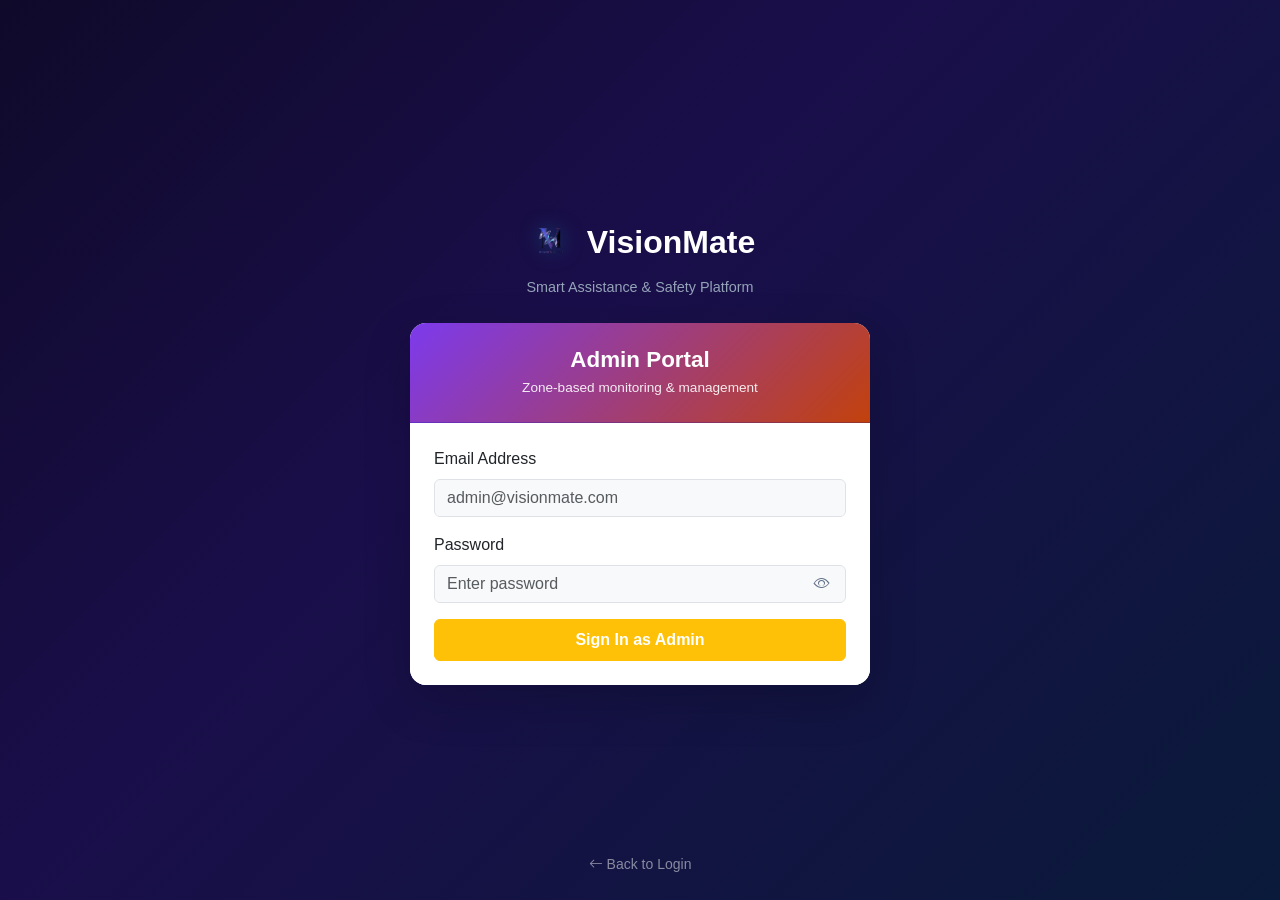
<file: VisionMate_website/VisionMate/admin/login.html>
<!DOCTYPE html>
<html lang="en">
<head>
  <meta charset="UTF-8" />
  <meta name="viewport" content="width=device-width, initial-scale=1.0" />
  <title>Admin Login – VisionMate</title>
  <link href="https://cdn.jsdelivr.net/npm/bootstrap@5.3.3/dist/css/bootstrap.min.css" rel="stylesheet" />
  <link href="https://cdn.jsdelivr.net/npm/bootstrap-icons@1.11.3/font/bootstrap-icons.css" rel="stylesheet" />
  <link href="../css/theme.css" rel="stylesheet" />
</head>
<body>
<div class="auth-bg">
  <div class="auth-card mx-auto">
    <div class="auth-header">
      <a href="../index.html" class="text-decoration-none">
        <div class="d-flex align-items-center justify-content-center gap-2 mb-1">
          <img src="../logo.png" alt="VisionMate Logo" style="width:54px;height:54px;object-fit:contain;filter:drop-shadow(0 0 10px rgba(6,182,212,0.5))" />
          <h1 class="text-white fw-bold mb-0">VisionMate</h1>
        </div>
      </a>
      <p>Smart Assistance &amp; Safety Platform</p>
    </div>
    <div class="card border-0 shadow-lg rounded-4 overflow-hidden">
      <div class="card-header admin-theme text-center py-4">
        <h2 class="fw-bold mb-1">Admin Portal</h2>
        <p class="mb-0 opacity-90 small">Zone-based monitoring &amp; management</p>
      </div>
      <div class="card-body p-4 bg-white">
        <div id="errorAlert" class="alert alert-danger d-none align-items-center gap-2" role="alert">
          <i class="bi bi-exclamation-circle-fill"></i>
          <span id="errorMsg"></span>
        </div>
        <div class="mb-3">
          <label class="form-label fw-medium">Email Address</label>
          <input type="email" id="emailInput" class="form-control bg-light" placeholder="admin@visionmate.com" />
        </div>
        <div class="mb-3">
          <label class="form-label fw-medium">Password</label>
          <div class="position-relative">
            <input type="password" id="passwordInput" class="form-control bg-light pe-5" placeholder="Enter password" />
            <button type="button" class="password-toggle" id="togglePwd">
              <i class="bi bi-eye" id="togglePwdIcon"></i>
            </button>
          </div>
        </div>
        <button class="btn w-100 py-2 fw-semibold btn-warning text-white" id="loginBtn">Sign In as Admin</button>
      </div>
    </div>
  </div>
</div>
<script src="https://cdn.jsdelivr.net/npm/bootstrap@5.3.3/dist/js/bootstrap.bundle.min.js"></script>
<script src="../js/layout.js"></script>
<script>
  document.getElementById('togglePwd').addEventListener('click', function() {
    const input = document.getElementById('passwordInput');
    const icon  = document.getElementById('togglePwdIcon');
    if (input.type === 'password') { input.type = 'text'; icon.className = 'bi bi-eye-slash'; }
    else { input.type = 'password'; icon.className = 'bi bi-eye'; }
  });

  document.getElementById('loginBtn').addEventListener('click', async function() {
    const email    = document.getElementById('emailInput').value.trim();
    const password = document.getElementById('passwordInput').value;
    const btn      = this;
    btn.disabled = true;
    btn.innerHTML = '<span class="spinner-border spinner-border-sm me-2"></span>Signing in…';

    const result = await vmVerifyAdminCredentials(email, password);

    if (result.ok) {
      localStorage.setItem('vm_admin_session', JSON.stringify({
        id: 'admin_1', name: result.name || 'System Administrator', role: 'admin', email
      }));
      window.location.href = 'dashboard.html';
    } else {
      const err = document.getElementById('errorAlert');
      document.getElementById('errorMsg').textContent = result.error
        ? 'Could not reach the server. Please check your connection and try again.'
        : 'Invalid credentials. Please try again.';
      err.classList.remove('d-none'); err.classList.add('d-flex');
      btn.disabled = false;
      btn.innerHTML = 'Sign In as Admin';
    }
  });

  // Redirect if already logged in
  if (localStorage.getItem('vm_admin_session')) {
    window.location.href = 'dashboard.html';
  }
</script>
  <div class="text-center mt-3 position-absolute" style="bottom:1.5rem;left:0;right:0"><a href="../user/login.html" class="text-white-50 small text-decoration-none"><i class="bi bi-arrow-left me-1"></i>Back to Login</a></div>
</body>
</html>
</file>
<file: VisionMate_website/VisionMate/css/theme.css>
:root {
  /* Logo-extracted palette */
  --primary: #5B3FE8;           /* deep violet */
  --primary-dark: #3A1FC8;      /* darker violet */
  --primary-light: #EDE9FF;     /* soft violet tint */
  --accent: #06B6D4;            /* electric cyan */
  --accent-dark: #0891B2;
  --accent-light: #CFFAFE;
  --gradient-main: linear-gradient(135deg, #5B3FE8 0%, #7C3AED 40%, #06B6D4 100%);
  --gradient-hero: linear-gradient(135deg, #0F0A2A 0%, #1A0E4A 40%, #0A1A3A 100%);
  --gradient-btn: linear-gradient(135deg, #5B3FE8, #06B6D4);
  --success: #22C55E;
  --danger: #EF4444;
  --warning: #F59E0B;
  --info: #3B82F6;
  --dark-bg: #0F0A2A;
  --sidebar-bg: #7463cf;
  --sidebar-text: #05152c;
  --sidebar-active-bg: linear-gradient(135deg, #5B3FE8, #06B6D4);
  --body-bg: #F8FAFC;
  --card-border: #E2E8F0;
  --text-main: #1E293B;
  --text-sub: #64748B;
  --text-light: #94A3B8;
}

body {
  background-color: var(--body-bg);
  font-family: 'Inter', -apple-system, BlinkMacSystemFont, 'Segoe UI', sans-serif;
  color: var(--text-main);
}

/* ---- Logo img utility ---- */
.vm-logo-img {
  object-fit: contain;
  display: inline-block;
}

/* ---- Sidebar ---- */
.sidebar {
  width: 260px;
  min-height: 100vh;
  background: var(--sidebar-bg);
  display: flex;
  flex-direction: column;
  position: fixed;
  top: 0; left: 0; bottom: 0;
  z-index: 100;
  transition: transform 0.3s ease;
}

.sidebar-logo {
  padding: 1.25rem 1.5rem;
  border-bottom: 1px solid rgba(255,255,255,0.07);
  display: flex;
  align-items: center;
  gap: 0.75rem;
}

.sidebar-logo img {
  width: 36px;
  height: 36px;
  object-fit: contain;
  background: transparent;
  mix-blend-mode: multiply;
  opacity: 0.92;
}

.sidebar-logo-text h1 {
  color: #fff;
  font-size: 1.25rem;
  font-weight: 700;
  margin: 0;
  line-height: 1.2;
}

.sidebar-logo-text p {
  color: var(--sidebar-text);
  font-size: 0.72rem;
  margin: 0;
}

.sidebar nav {
  flex: 1;
  padding: 1rem;
  overflow-y: auto;
}

.sidebar nav .nav-link {
  display: flex;
  align-items: center;
  gap: 0.75rem;
  padding: 0.75rem 1rem;
  border-radius: 0.5rem;
  color: var(--sidebar-text);
  text-decoration: none;
  transition: all 0.15s;
  font-size: 0.9rem;
  margin-bottom: 0.25rem;
}

.sidebar nav .nav-link:hover {
  background: rgba(227, 222, 248, 0.25);
  color: #fff;
}

.sidebar nav .nav-link.active {
  background: var(--gradient-btn);
  color: #fff;
  box-shadow: 0 2px 12px rgba(91,63,232,0.4);
}

.sidebar nav .nav-link i {
  font-size: 1.1rem;
  width: 20px;
  text-align: center;
}

.sidebar-footer {
  padding: 1rem;
  border-top: 1px solid rgba(255,255,255,0.07);
}

.sidebar-footer .logout-btn {
  display: flex;
  align-items: center;
  gap: 0.75rem;
  padding: 0.75rem 1rem;
  border-radius: 0.5rem;
  color: var(--sidebar-text);
  background: transparent;
  border: none;
  width: 100%;
  cursor: pointer;
  font-size: 0.9rem;
  transition: all 0.15s;
}

.sidebar-footer .logout-btn:hover {
  background: rgba(255,255,255,0.05);
  color: #fff;
}

/* ---- Main Layout ---- */
.main-wrapper {
  margin-left: 260px;
  min-height: 100vh;
  display: flex;
  flex-direction: column;
}

.topbar {
  background: #fff;
  border-bottom: 1px solid var(--card-border);
  padding: 1rem 2rem;
  display: flex;
  align-items: center;
  justify-content: space-between;
  position: sticky;
  top: 0;
  z-index: 90;
}

.topbar h2 {
  font-size: 1.4rem;
  font-weight: 600;
  margin: 0;
  color: var(--text-main);
}

.topbar p {
  font-size: 0.8rem;
  color: var(--text-sub);
  margin: 0.15rem 0 0;
}

.topbar-actions {
  display: flex;
  align-items: center;
  gap: 1rem;
}

.notif-btn {
  position: relative;
  background: none;
  border: none;
  cursor: pointer;
  padding: 0.5rem;
  border-radius: 0.5rem;
  color: var(--text-sub);
  font-size: 1.2rem;
  transition: background 0.15s;
}
.notif-btn:hover { background: #F1F5F9; }

.notif-badge {
  position: absolute;
  top: 0; right: 0;
  background: var(--danger);
  color: #fff;
  font-size: 0.65rem;
  border-radius: 50%;
  width: 18px; height: 18px;
  display: flex; align-items: center; justify-content: center;
  font-weight: 700;
}

.user-pill {
  display: flex;
  align-items: center;
  gap: 0.75rem;
  padding-left: 1rem;
  border-left: 1px solid var(--card-border);
}

.user-pill-avatar {
  width: 38px; height: 38px;
  background: var(--gradient-btn);
  border-radius: 50%;
  display: flex; align-items: center; justify-content: center;
  color: #fff;
  font-size: 0.9rem;
  font-weight: 600;
  flex-shrink: 0;
}

.user-pill-text p {
  margin: 0;
  font-size: 0.85rem;
  font-weight: 500;
  color: var(--text-main);
}

.user-pill-text small {
  font-size: 0.72rem;
  color: var(--text-sub);
  text-transform: capitalize;
}

.content-area {
  flex: 1;
  padding: 2rem;
}

/* ---- Cards ---- */
.stat-card {
  border: 1px solid var(--card-border);
  border-radius: 0.75rem;
  background: #fff;
  padding: 1.5rem;
  display: flex;
  align-items: center;
  gap: 1rem;
}

.stat-icon {
  width: 52px; height: 52px;
  border-radius: 0.6rem;
  display: flex; align-items: center; justify-content: center;
  font-size: 1.4rem;
  flex-shrink: 0;
}

.stat-icon.blue { background: #DBEAFE; color: var(--info); }
.stat-icon.green { background: #DCFCE7; color: var(--success); }
.stat-icon.red { background: #FEE2E2; color: var(--danger); }
.stat-icon.orange { background: #FEF3C7; color: var(--warning); }
.stat-icon.purple { background: var(--primary-light); color: var(--primary); }
.stat-icon.cyan { background: var(--accent-light); color: var(--accent-dark); }
.stat-icon.slate { background: #F1F5F9; color: #64748B; }

/* ---- Badges ---- */
.badge-safe { background: var(--success) !important; color: #fff !important; }
.badge-alert { background: var(--danger) !important; color: #fff !important; }
.badge-offline { background: #94A3B8 !important; color: #fff !important; }
.badge-online { background: var(--success) !important; color: #fff !important; }
.badge-warning { background: var(--warning) !important; color: #fff !important; }

/* ---- Gradient primary button ---- */
.btn-primary-vm {
  background: var(--gradient-btn);
  border: none;
  color: #fff;
  transition: opacity 0.2s, box-shadow 0.2s;
}
.btn-primary-vm:hover {
  opacity: 0.9;
  color: #fff;
  box-shadow: 0 4px 16px rgba(91,63,232,0.35);
}
.btn-primary-vm:focus, .btn-primary-vm:active {
  color: #fff;
  background: var(--gradient-btn);
  box-shadow: 0 0 0 3px rgba(91,63,232,0.25);
}

/* ---- Emergency button ---- */
.btn-emergency {
  background: var(--danger);
  border: none;
  color: #fff;
  font-size: 1.4rem;
  font-weight: 700;
  border-radius: 0.75rem;
  height: 80px;
  width: 100%;
  display: flex; align-items: center; justify-content: center;
  gap: 0.75rem;
  transition: all 0.2s;
  cursor: pointer;
}
.btn-emergency:hover { background: #DC2626; transform: scale(1.01); }
.btn-emergency.triggered { animation: pulse-red 1s infinite; background: #B91C1C; }

@keyframes pulse-red {
  0%, 100% { opacity: 1; }
  50% { opacity: 0.75; }
}

/* ---- User Cards ---- */
.user-card {
  border: 1px solid var(--card-border);
  border-radius: 0.75rem;
  background: #fff;
  padding: 1.25rem;
  transition: all 0.2s;
  cursor: pointer;
  text-decoration: none;
  color: inherit;
  display: block;
}
.user-card:hover {
  box-shadow: 0 4px 20px rgba(91,63,232,0.12);
  transform: translateY(-2px);
  border-color: rgba(91,63,232,0.3);
  color: inherit;
}

/* ---- Alert bars ---- */
.alert-item {
  border-left: 4px solid;
  border-radius: 0 0.5rem 0.5rem 0;
  padding: 0.9rem 1rem;
  margin-bottom: 0.75rem;
}
.alert-item.warning { background: #FFFBEB; border-color: var(--warning); }
.alert-item.danger { background: #FEF2F2; border-color: var(--danger); }
.alert-item.info { background: var(--accent-light); border-color: var(--accent); }

/* ---- Timeline ---- */
.timeline-item {
  display: flex;
  gap: 1rem;
  padding: 0.75rem;
  border-radius: 0.5rem;
  background: #F8FAFC;
  margin-bottom: 0.5rem;
}
.timeline-dot {
  width: 10px; height: 10px;
  border-radius: 50%;
  margin-top: 0.35rem;
  flex-shrink: 0;
}

/* ---- Auth pages ---- */
.auth-bg {
  min-height: 100vh;
  background: var(--gradient-hero);
  display: flex; align-items: center; justify-content: center;
  padding: 2rem;
}

.auth-card {
  width: 100%;
  max-width: 460px;
}

.auth-header {
  color: #fff;
  text-align: center;
  margin-bottom: 1.5rem;
}

.auth-header-logo {
  display: flex;
  align-items: center;
  justify-content: center;
  gap: 0.75rem;
  margin-bottom: 0.5rem;
}

.auth-header-logo img {
  width: 52px;
  height: 52px;
  object-fit: contain;
  filter: brightness(0) invert(1);
  opacity: 0.92;
}

.auth-header h1 { font-size: 2rem; font-weight: 700; margin: 0; }
.auth-header p { color: #94A3B8; font-size: 0.9rem; margin: 0.5rem 0 0; }

.auth-card .card {
  border: 1px solid rgba(255,255,255,0.1);
  border-radius: 1rem;
  overflow: hidden;
  box-shadow: 0 25px 50px rgba(0,0,0,0.4);
}

.auth-card .card-header {
  padding: 1.5rem;
  text-align: center;
  color: #fff;
}

.auth-card .card-header.user-theme { background: var(--gradient-btn); }
.auth-card .card-header.caretaker-theme { background: linear-gradient(135deg, #16A34A, #22C55E); }
.auth-card .card-header.admin-theme { background: linear-gradient(135deg, #7C3AED, #C2410C); }

.auth-card .card-header h2 { font-size: 1.4rem; margin: 0; font-weight: 700; }
.auth-card .card-header p { font-size: 0.85rem; opacity: 0.9; margin: 0.25rem 0 0; }
.auth-card .card-body { padding: 1.75rem; background: #fff; }

.password-toggle {
  position: absolute;
  right: 0.75rem;
  top: 50%;
  transform: translateY(-50%);
  background: none;
  border: none;
  color: var(--text-sub);
  cursor: pointer;
  padding: 0.25rem;
  font-size: 1rem;
}

/* ---- Landing page ---- */
.hero-section {
  background: var(--gradient-hero);
  color: #fff;
  padding: 5rem 0;
}

.feature-icon-box {
  width: 52px; height: 52px;
  background: var(--primary-light);
  border-radius: 0.75rem;
  display: flex; align-items: center; justify-content: center;
  font-size: 1.3rem;
  color: var(--primary);
  margin-bottom: 1rem;
}

.step-number {
  width: 64px; height: 64px;
  border-radius: 50%;
  display: flex; align-items: center; justify-content: center;
  font-size: 1.4rem;
  font-weight: 700;
  color: #fff;
  margin: 0 auto 1rem;
}

/* ---- Responsive ---- */
@media (max-width: 768px) {
  .sidebar { transform: translateX(-100%); }
  .sidebar.open { transform: translateX(0); }
  .main-wrapper { margin-left: 0; }
  .topbar { padding: 1rem; }
  .content-area { padding: 1rem; }
}

/* ---- Misc ---- */
.section-card {
  background: #fff;
  border: 1px solid var(--card-border);
  border-radius: 0.75rem;
  margin-bottom: 1.5rem;
}

.section-card .card-header {
  background: transparent;
  border-bottom: 1px solid var(--card-border);
  padding: 1rem 1.5rem;
  font-weight: 600;
  font-size: 1rem;
  color: var(--text-main);
  display: flex;
  align-items: center;
  gap: 0.5rem;
}

.section-card .card-header i { color: var(--primary); }

.section-card .card-body { padding: 1.5rem; }

.emergency-zone {
  background: linear-gradient(135deg, #FEF2F2, #fff);
  border: 1px solid #FECACA;
  border-radius: 0.75rem;
  padding: 2rem;
  text-align: center;
}

.location-placeholder {
  background: #F1F5F9;
  border-radius: 0.75rem;
  height: 220px;
  display: flex; flex-direction: column;
  align-items: center; justify-content: center;
  color: var(--text-sub);
  font-size: 0.9rem;
}

.location-placeholder i { font-size: 2.5rem; color: var(--primary); margin-bottom: 0.75rem; }

.nav-pills-vm .nav-link {
  color: var(--text-sub);
  border-radius: 0.5rem;
  padding: 0.5rem 1rem;
}
.nav-pills-vm .nav-link.active {
  background: var(--gradient-btn);
  color: #fff;
}

/* ---- Toasts ---- */
.toast-container {
  position: fixed;
  top: 1.5rem;
  right: 1.5rem;
  z-index: 9999;
}

.toast-vm {
  min-width: 300px;
  border-radius: 0.75rem;
  box-shadow: 0 8px 24px rgba(0,0,0,0.12);
  border: 1px solid var(--card-border);
  background: #fff;
  padding: 1rem 1.25rem;
  display: flex;
  align-items: flex-start;
  gap: 0.75rem;
  animation: slideIn 0.3s ease;
}

@keyframes slideIn {
  from { transform: translateX(100%); opacity: 0; }
  to { transform: translateX(0); opacity: 1; }
}

/* ---- Sidebar overlay (mobile) ---- */
.sidebar-overlay {
  display: none;
  position: fixed;
  inset: 0;
  background: rgba(0,0,0,0.5);
  z-index: 99;
}
.sidebar-overlay.show { display: block; }

.hamburger-btn {
  display: none;
  background: none;
  border: none;
  font-size: 1.4rem;
  color: var(--text-main);
  cursor: pointer;
  padding: 0.25rem 0.5rem;
}

@media (max-width: 768px) { .hamburger-btn { display: inline-flex; } }

.form-section-divider {
  font-size: 0.8rem;
  font-weight: 600;
  color: var(--text-sub);
  text-transform: uppercase;
  letter-spacing: 0.05em;
  padding: 0.5rem 0;
  border-bottom: 1px solid var(--card-border);
  margin-bottom: 1rem;
  margin-top: 0.5rem;
}

/* ---- Navbar brand logo on landing ---- */
.navbar-logo-img {
  width: 38px;
  height: 38px;
  object-fit: contain;
}

/* ---- Gradient text utility ---- */
.text-gradient {
  background: var(--gradient-btn);
  -webkit-background-clip: text;
  -webkit-text-fill-color: transparent;
  background-clip: text;
}

/* ---- Role cards on selector ---- */
.role-card {
  border: 2px solid rgba(255,255,255,0.15);
  border-radius: 1.25rem;
  padding: 2.5rem 2rem;
  text-align: center;
  cursor: pointer;
  transition: all 0.25s;
  background: rgba(255,255,255,0.04);
  color: #fff;
  text-decoration: none;
  display: block;
}
.role-card:hover {
  transform: translateY(-6px);
  background: rgba(255,255,255,0.09);
  color: #fff;
  border-color: rgba(255,255,255,0.4);
  box-shadow: 0 12px 40px rgba(91,63,232,0.3);
}
.role-icon {
  width: 80px; height: 80px;
  border-radius: 50%;
  display: inline-flex; align-items: center; justify-content: center;
  font-size: 2.5rem;
  margin-bottom: 1.25rem;
}

/* ---- Step cards ---- */
.step-card { background:#F8FAFC; border:1px solid #E2E8F0; border-radius:0.75rem; padding:1rem 1.25rem; margin-bottom:0.75rem; }
.step-num { width:32px;height:32px;background:var(--gradient-btn);color:#fff;border-radius:50%;display:flex;align-items:center;justify-content:center;font-weight:700;font-size:0.85rem;flex-shrink:0; }
.nav-active { background:linear-gradient(135deg,#EDE9FF,#CFFAFE); border:1px solid rgba(91,63,232,0.2); border-radius:0.75rem; padding:1.25rem; }

.waveform { display:flex;align-items:center;gap:4px;height:32px; }
.waveform span { display:block;width:4px;border-radius:2px;background:var(--primary); animation:wave 0.8s ease-in-out infinite; }
.waveform span:nth-child(2){animation-delay:0.1s}
.waveform span:nth-child(3){animation-delay:0.2s}
.waveform span:nth-child(4){animation-delay:0.3s}
.waveform span:nth-child(5){animation-delay:0.15s}
@keyframes wave { 0%,100%{height:8px} 50%{height:24px} }

/* ============================================================
   UI/UX Consistency Fixes
   Ensures cards within the same row share equal width & height,
   regardless of content length, across all dashboards/screens.
   ============================================================ */
.row.g-3 > [class*="col-"],
.row.g-4 > [class*="col-"] {
  display: flex;
  flex-direction: column;
}
.row.g-3 > [class*="col-"] > .stat-card,
.row.g-3 > [class*="col-"] > .section-card,
.row.g-3 > [class*="col-"] > .user-card,
.row.g-4 > [class*="col-"] > .stat-card,
.row.g-4 > [class*="col-"] > .section-card,
.row.g-4 > [class*="col-"] > .user-card {
  width: 100%;
  margin-bottom: 0;
}
.stat-card { height: 100%; }
.user-card { height: 100%; display: flex; flex-direction: column; }
.section-card.h-100 .card-body { display: flex; flex-direction: column; flex: 1; }

/* ============================================================
   Weather Monitoring Card
   Replaces removed Heart Rate / SpO2 / Body Temp / Steps metrics.
   ============================================================ */
.weather-card {
  background: linear-gradient(135deg, #0F0A2A 0%, #1A3A6B 55%, #06B6D4 100%);
  border-radius: 1rem;
  padding: 1.75rem 2rem;
  color: #fff;
  position: relative;
  overflow: hidden;
}
.weather-card::before {
  content: '';
  position: absolute;
  inset: 0;
  background: radial-gradient(circle at 85% 15%, rgba(255,255,255,0.12), transparent 60%);
  pointer-events: none;
}
.weather-card .weather-temp {
  font-size: 3rem;
  font-weight: 700;
  line-height: 1;
}
.weather-card .weather-condition {
  font-size: 1rem;
  font-weight: 500;
  opacity: 0.85;
}
.weather-card .weather-icon {
  font-size: 3rem;
  opacity: 0.95;
  filter: drop-shadow(0 4px 12px rgba(0,0,0,0.25));
}
.weather-stat {
  background: rgba(255,255,255,0.1);
  border: 1px solid rgba(255,255,255,0.15);
  border-radius: 0.6rem;
  padding: 0.6rem 1rem;
  display: flex;
  align-items: center;
  gap: 0.5rem;
  font-size: 0.85rem;
}
.weather-stat i { opacity: 0.85; }
.weather-placeholder-note {
  background: rgba(255,255,255,0.08);
  border: 1px dashed rgba(255,255,255,0.3);
  border-radius: 0.5rem;
  padding: 0.5rem 0.85rem;
  font-size: 0.72rem;
  color: rgba(255,255,255,0.75);
  margin-top: 1rem;
}

/* ---- RBAC notice (non-hardware account viewing restricted page) ---- */
.rbac-denied {
  text-align: center;
  padding: 3rem 1.5rem;
  color: var(--text-sub);
}
.rbac-denied i { font-size: 2.5rem; color: var(--warning); margin-bottom: 1rem; display:block; }
</file>
